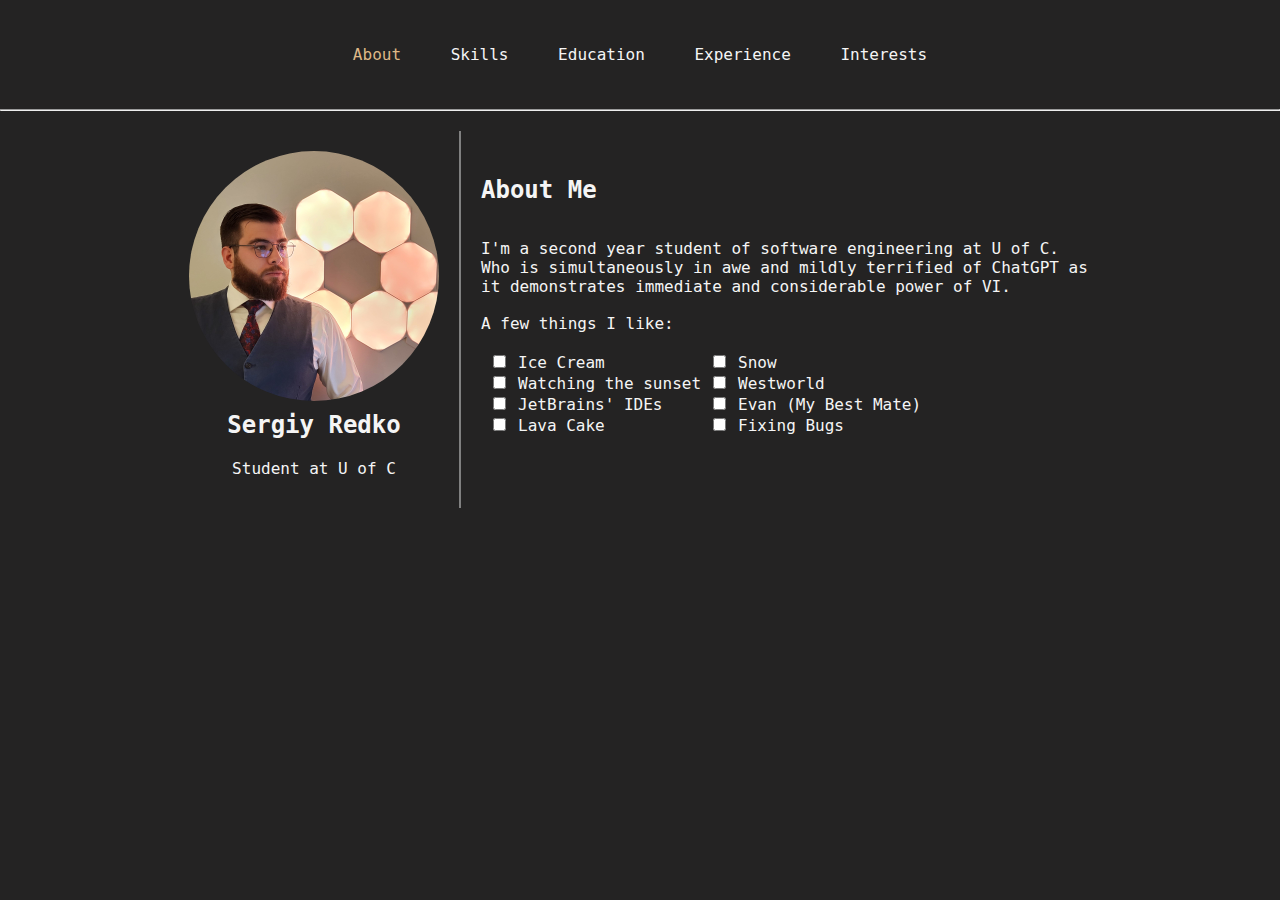
<file: index.html>
<!DOCTYPE html>
<html lang="en-US">
<head>
    <meta charset="utf-8">
    <meta content="width=device-width" name="viewport">
    <title>Page Title</title>
    <link rel="stylesheet" href="style.css" />
</head>
<body>

<header>
    <nav>
        <ul class="navB">
            <li>About</li>
            <li><a href="skills.html">Skills</a></li>
            <li><a href="education.html">Education</a></li>
            <li><a href="experience.html">Experience</a></li>
            <li><a href="interests.html">Interests</a></li>
        </ul>
    </nav>
</header>

<hr class="headerLine">

<section class="mainSection">
    <aside class="sideBox">
        <figure>
            <img class="portrait" alt="Could not find Sergiy's image." src="SergiyRedko.jpg">
            <figcaption>
                <h2 class="caption">Sergiy Redko</h2>
                <p class="caption">Student at U of C</p>
            </figcaption>
        </figure>
    </aside>
    <div class="mainBox">
        <article>
            <h2>About Me</h2>
            <p>I'm a second year student of software engineering at U of C. Who is simultaneously in awe and mildly
            terrified of ChatGPT as it demonstrates immediate and considerable power of VI.</p>
            <p>A few things I like:</p>
        </article>
        <table>
            <tr>
                <td><input type="checkbox"></td>
                <td>Ice Cream</td>
                <td><input type="checkbox"></td>
                <td>Snow</td>
            </tr>
            <tr>
                <td><input type="checkbox"></td>
                <td>Watching the sunset</td>
                <td><input type="checkbox"></td>
                <td>Westworld</td>
            </tr>
            <tr>
                <td><input type="checkbox"></td>
                <td>JetBrains' IDEs</td>
                <td><input type="checkbox"></td>
                <td>Evan (My Best Mate)</td>
            </tr>
            <tr>
                <td><input type="checkbox"></td>
                <td>Lava Cake</td>
                <td><input type="checkbox"></td>
                <td>Fixing Bugs</td>
            </tr>
        </table>
    </div>
</section>

</body>
</html>
</file>
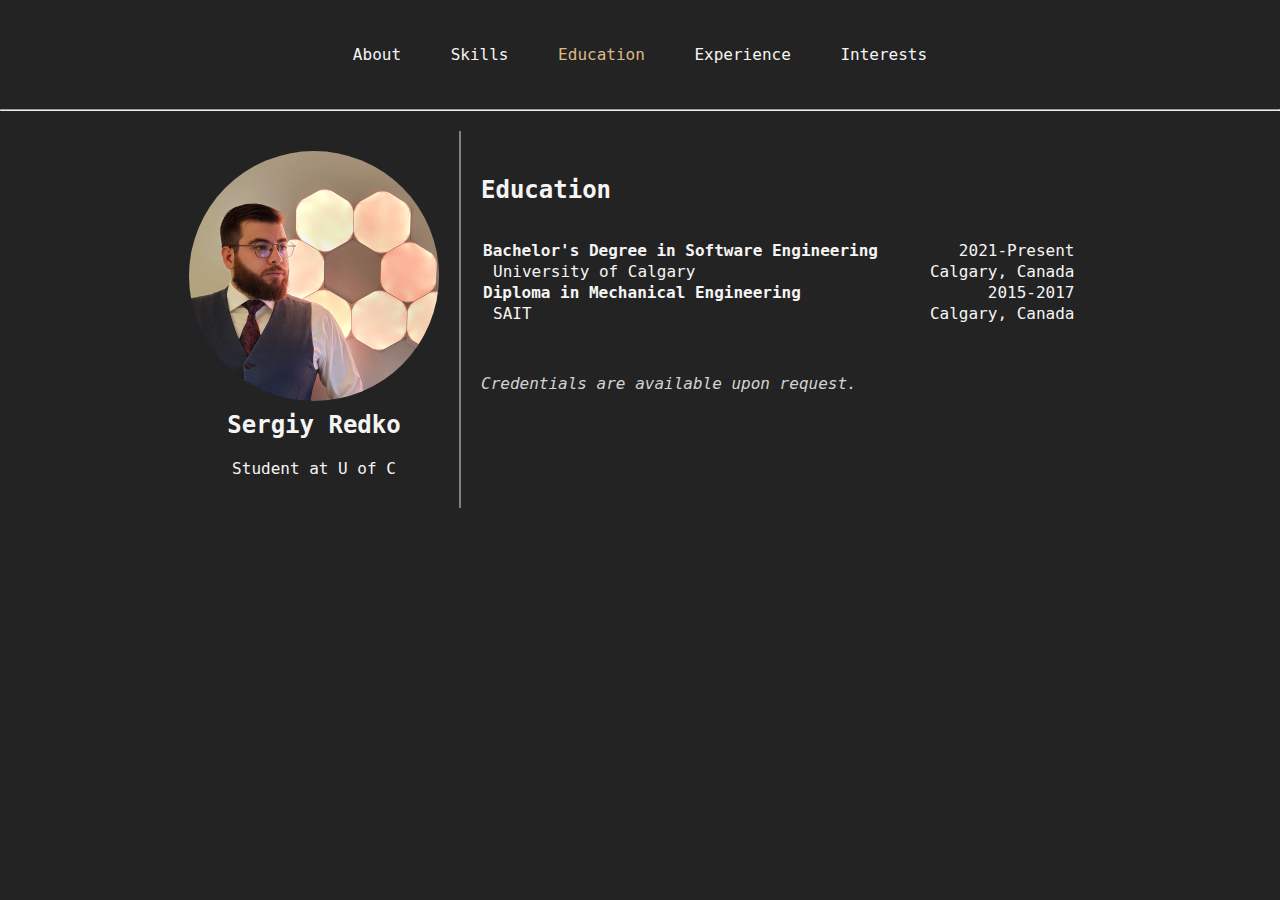
<file: education.html>
<!DOCTYPE html>
<html lang="en-US">
<head>
    <meta charset="utf-8">
    <meta content="width=device-width" name="viewport">
    <title>Page Title</title>
    <link rel="stylesheet" href="style.css" />
</head>
<body>
<header>
    <nav>
        <ul class="navB">
            <li><a href="index.html">About</a></li>
            <li><a href="skills.html">Skills</a></li>
            <li>Education</li>
            <li><a href="experience.html">Experience</a></li>
            <li><a href="interests.html">Interests</a></li>
        </ul>
    </nav>
</header>

<hr class="headerLine">

<section class="mainSection">
    <aside class="sideBox">
        <figure>
            <img class="portrait" alt="Could not find Sergiy's image." src="SergiyRedko.jpg">
            <figcaption>
                <h2 class="caption">Sergiy Redko</h2>
                <p class="caption">Student at U of C</p>
            </figcaption>
        </figure>
    </aside>
    <div class="mainBox">
        <article>
            <h2>Education</h2>
        </article>

        <table>
            <tr>
                <th>Bachelor's Degree in Software Engineering</th>
                <td class="tableLeft">2021-Present</td>
            </tr>
            <tr>
                <td>University of Calgary</td>
                <td class="tableLeft">Calgary, Canada</td>
            </tr>
            <tr>
                <th>Diploma in Mechanical Engineering</th>
                <td class="tableLeft">2015-2017</td>
            </tr>
            <tr>
                <td>SAIT</td>
                <td class="tableLeft">Calgary, Canada</td>
            </tr>
        </table>

        <br>

        <span style="font-style:italic; color:lightgrey">Credentials are available upon request.</span>
    </div>
</section>

</body>
</html>
</file>
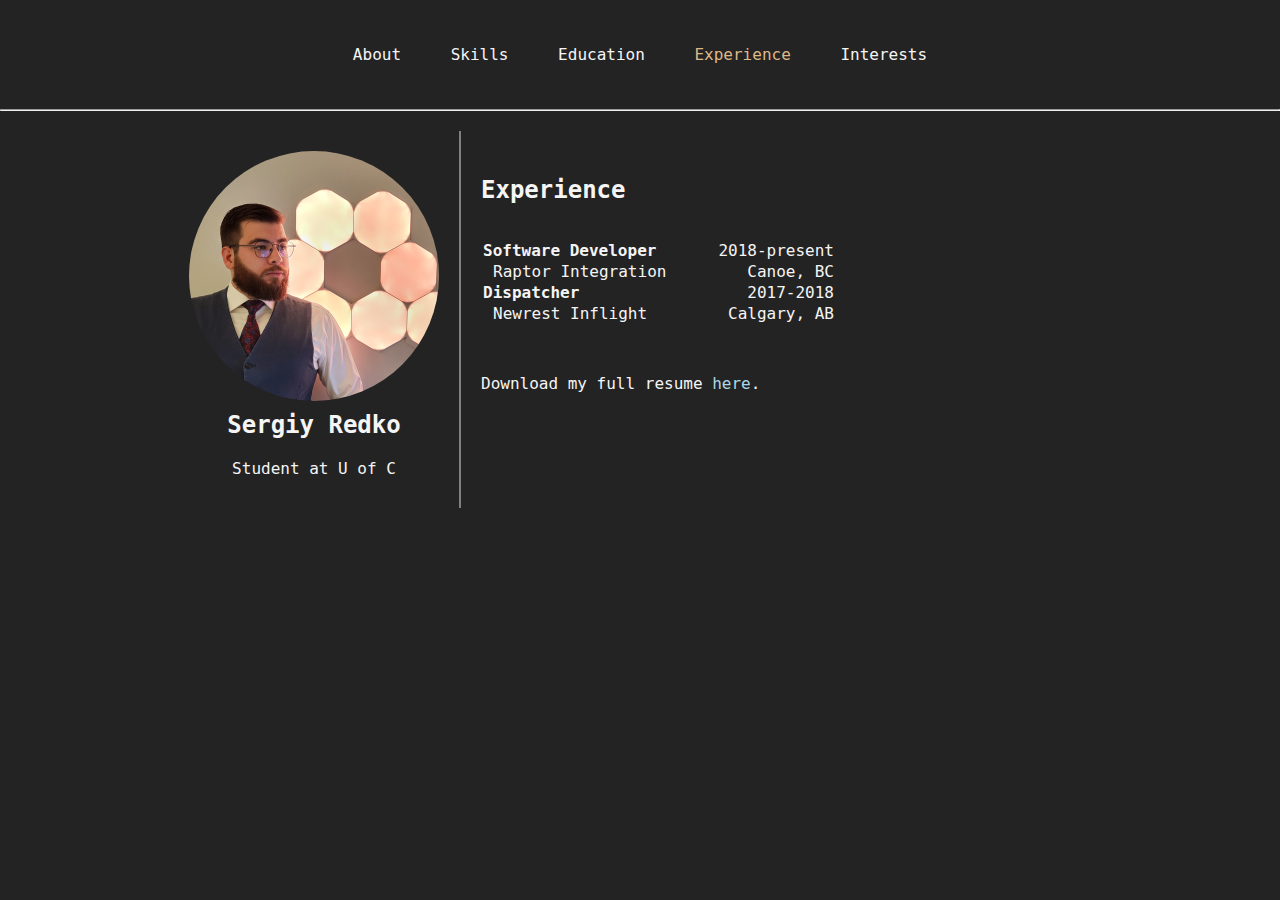
<file: experience.html>
<!DOCTYPE html>
<html lang="en-US">
<head>
    <meta charset="utf-8">
    <meta content="width=device-width" name="viewport">
    <title>Page Title</title>
    <link rel="stylesheet" href="style.css" />
</head>
<body>
<header>
    <nav>
        <ul class="navB">
            <li><a href="index.html">About</a></li>
            <li><a href="skills.html">Skills</a></li>
            <li><a href="education.html">Education</a></li>
            <li>Experience</li>
            <li><a href="interests.html">Interests</a></li>
        </ul>
    </nav>
</header>

<hr class="headerLine">

<section class="mainSection">
    <aside class="sideBox">
        <figure>
            <img class="portrait" alt="Could not find Sergiy's image." src="SergiyRedko.jpg">
            <figcaption>
                <h2 class="caption">Sergiy Redko</h2>
                <p class="caption">Student at U of C</p>
            </figcaption>
        </figure>
    </aside>
    <div class="mainBox">
        <article>
            <h2>Experience</h2>
        </article>

        <table>
            <tr>
                <th>Software Developer</th>
                <td class="tableLeft">2018-present</td>
            </tr>
            <tr>
                <td>Raptor Integration</td>
                <td class="tableLeft">Canoe, BC</td>
            </tr>
            <tr class="breakRow">
                <th>Dispatcher</th>
                <td class="tableLeft">2017-2018</td>
            </tr>
            <tr>
                <td>Newrest Inflight</td>
                <td class="tableLeft">Calgary, AB</td>
            </tr>
        </table>

        <br>

        <span>Download my full resume <a style="color: lightblue" href="Resume.pdf" target = "_blank">here</a>.</span>
    </div>
</section>


</body>
</html>
</file>
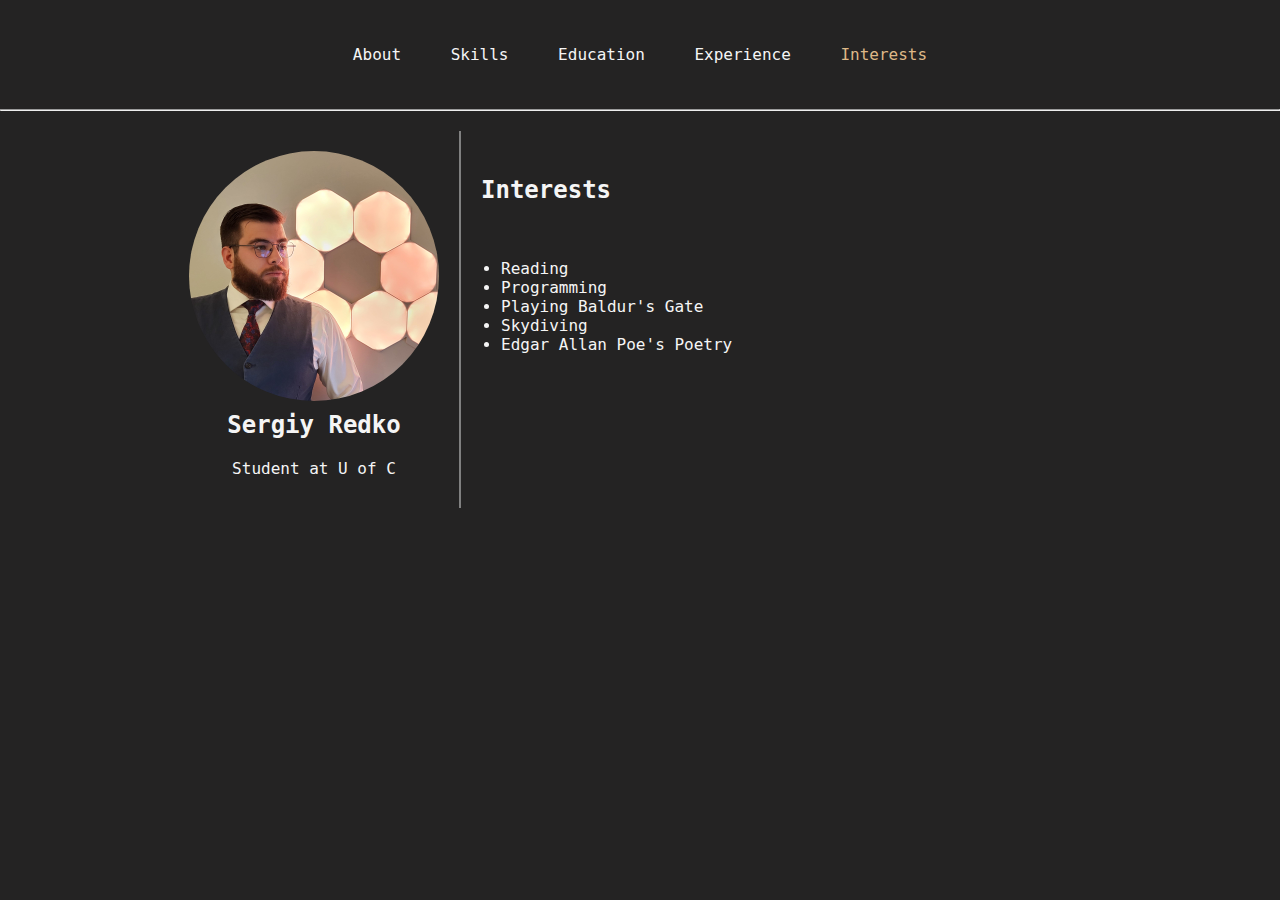
<file: interests.html>
<!DOCTYPE html>
<html lang="en-US">
<head>
    <meta charset="utf-8">
    <meta content="width=device-width" name="viewport">
    <title>Page Title</title>
    <link rel="stylesheet" href="style.css" />
</head>
<body>
<header>
    <nav>
        <ul class="navB">
            <li><a href="index.html">About</a></li>
            <li><a href="skills.html">Skills</a></li>
            <li><a href="education.html">Education</a></li>
            <li><a href="experience.html">Experience</a></li>
            <li>Interests</li>
        </ul>
    </nav>
</header>

<hr class="headerLine">

<section class="mainSection">
    <aside class="sideBox">
        <figure>
            <img class="portrait" alt="Could not find Sergiy's image." src="SergiyRedko.jpg">
            <figcaption>
                <h2 class="caption">Sergiy Redko</h2>
                <p class="caption">Student at U of C</p>
            </figcaption>
        </figure>
    </aside>
    <div class="mainBox">
        <article>
            <h2>Interests</h2>
            <ul>
                <li>Reading</li>
                <li>Programming</li>
                <li>Playing Baldur's Gate</li>
                <li>Skydiving</li>
                <li><a target="_blank" href="https://www.youtube.com/watch?v=dQw4w9WgXcQ">Edgar Allan Poe's Poetry</a></li>
            </ul>
        </article>
    </div>
</section>

</body>
</html>
</file>
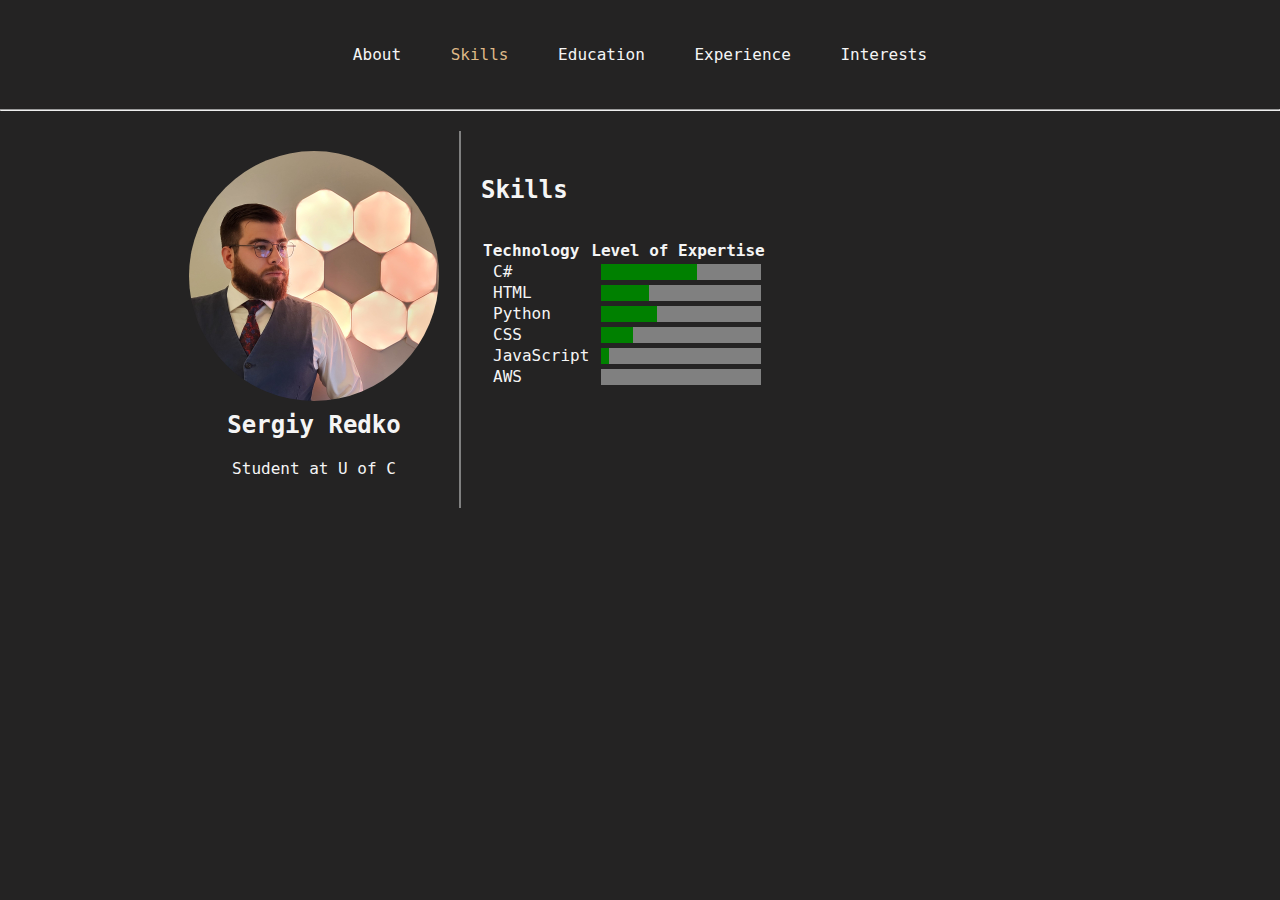
<file: skills.html>
<!DOCTYPE html>
<html lang="en-US">
<head>
    <meta charset="utf-8">
    <meta content="width=device-width" name="viewport">
    <title>Page Title</title>
    <link rel="stylesheet" href="style.css" />
</head>
<body>

<header>
    <nav>
        <ul class="navB">
            <li><a href="index.html">About</a></li>
            <li>Skills</li>
            <li><a href="education.html">Education</a></li>
            <li><a href="experience.html">Experience</a></li>
            <li><a href="interests.html">Interests</a></li>
        </ul>
    </nav>
</header>

<hr class="headerLine">

<section class="mainSection">
    <aside class="sideBox">
        <figure>
            <img class="portrait" alt="Could not find Sergiy's image." src="SergiyRedko.jpg">
            <figcaption>
                <h2 class="caption">Sergiy Redko</h2>
                <p class="caption">Student at U of C</p>
            </figcaption>
        </figure>
    </aside>
    <div class="mainBox">
        <article>
            <h2>Skills</h2>
        </article>
        <table>
            <tr>
                <th>Technology</th>
                <th>Level of Expertise
                </th>
            </tr>
            <tr>
                <td>C#</td>
                <td><progress value="60" max="100"></progress>
                </td>
            </tr>
            <tr>
                <td>HTML</td>
                <td><progress value="30" max="100"></progress>
                </td>
            </tr>
            <tr>
                <td>Python</td>
                <td><progress value="35" max="100"></progress>
                </td>
            </tr>
            <tr>
                <td>CSS</td>
                <td><progress value="20" max="100"></progress>
                </td>
            </tr>
            <tr>
                <td>JavaScript</td>
                <td><progress value="5" max="100"></progress>
                </td>
            </tr>
            <tr>
                <td>AWS</td>
                <td><progress value="0" max="100"></progress>
                </td>
            </tr>
        </table>
    </div>
</section>

</body>
</html>
</file>
<file: style.css>
*{
    box-sizing: border-box;
    margin:0;
    padding:0;
    background-color: #242323;
    color: whitesmoke;
    font-family: Ebrima, monospace;
}

li, a, p, span, td{
    font-weight: normal;
    font-size: 16px;
    text-decoration: none;
}

h1{
    padding-bottom: 45px;
    padding-top: 35px;
}

h2{
    padding-bottom: 35px;
    padding-top: 25px;
}

p{
    padding-bottom: 18px;
}

header{
    display:flex;
    justify-content: center;
    align-items: center;
    padding: 25px;
    min-width: 600px;
}

.navB{
    list-style: none;
}
.navB li{
    color: burlywood;
    display: inline;
    padding: 20px;
}
.navB li a{
    color: whitesmoke;
}
.navB li a:hover{
    color: cornflowerblue;
}

.headerLine hr{
    border-top: 1px solid gray;
}

.mainSection{
    display: flex;
    flex-direction: row;
    justify-content: center;
    padding:20px;
    align-items: start;
}

@media (max-width: 700px){
    .mainSection {
        flex-direction: column;
        align-items: center;
    }
}

.mainSection:before{
    content:"";
    border: 1px solid grey;
    align-self: stretch;
}

.sideBox{
/*    max-width: 250px;*/
    padding:20px;
    /*flex: 1;*/
    order: -1;
    flex-shrink: 1;
    flex-grow:0;
    flex-basis: auto;
}

.mainBox{
    padding:20px;
    min-width: 400px;
    max-width: 650px;
    flex-shrink: 1;
    flex-grow: 1;
    flex-basis: auto;
}

.portrait{
    border-radius: 50%;
    display: block;
    max-height: fit-content;
    max-width: 250px;
}

figcaption{
    text-align: center;
}

.caption{
    margin: auto;
    padding: 10px;
}

td{
    padding-left: 10px
}

th{
    text-align: left;
}

.tableLeft{
    text-align: right;
    padding-left: 50px;
}

table{
    padding-bottom: 30px;
}

ul{
    padding: 20px;

}
</file>
